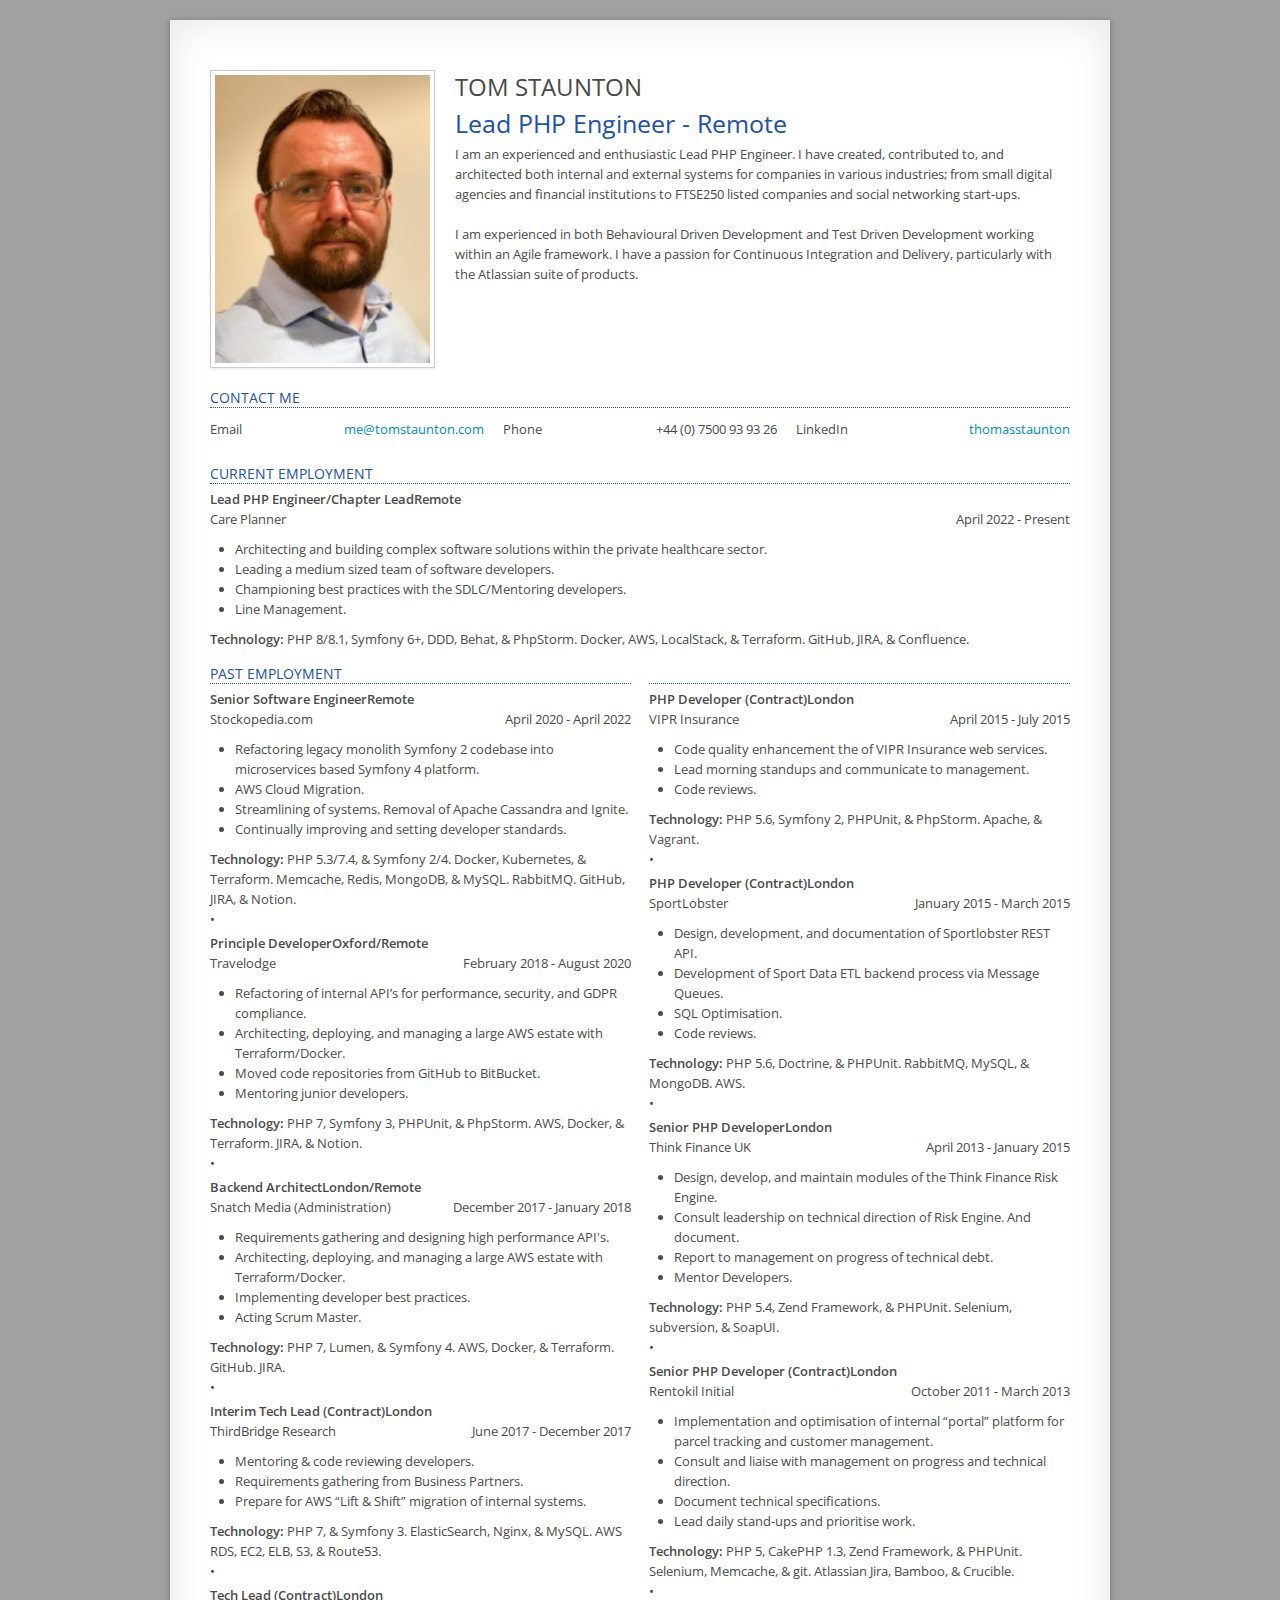
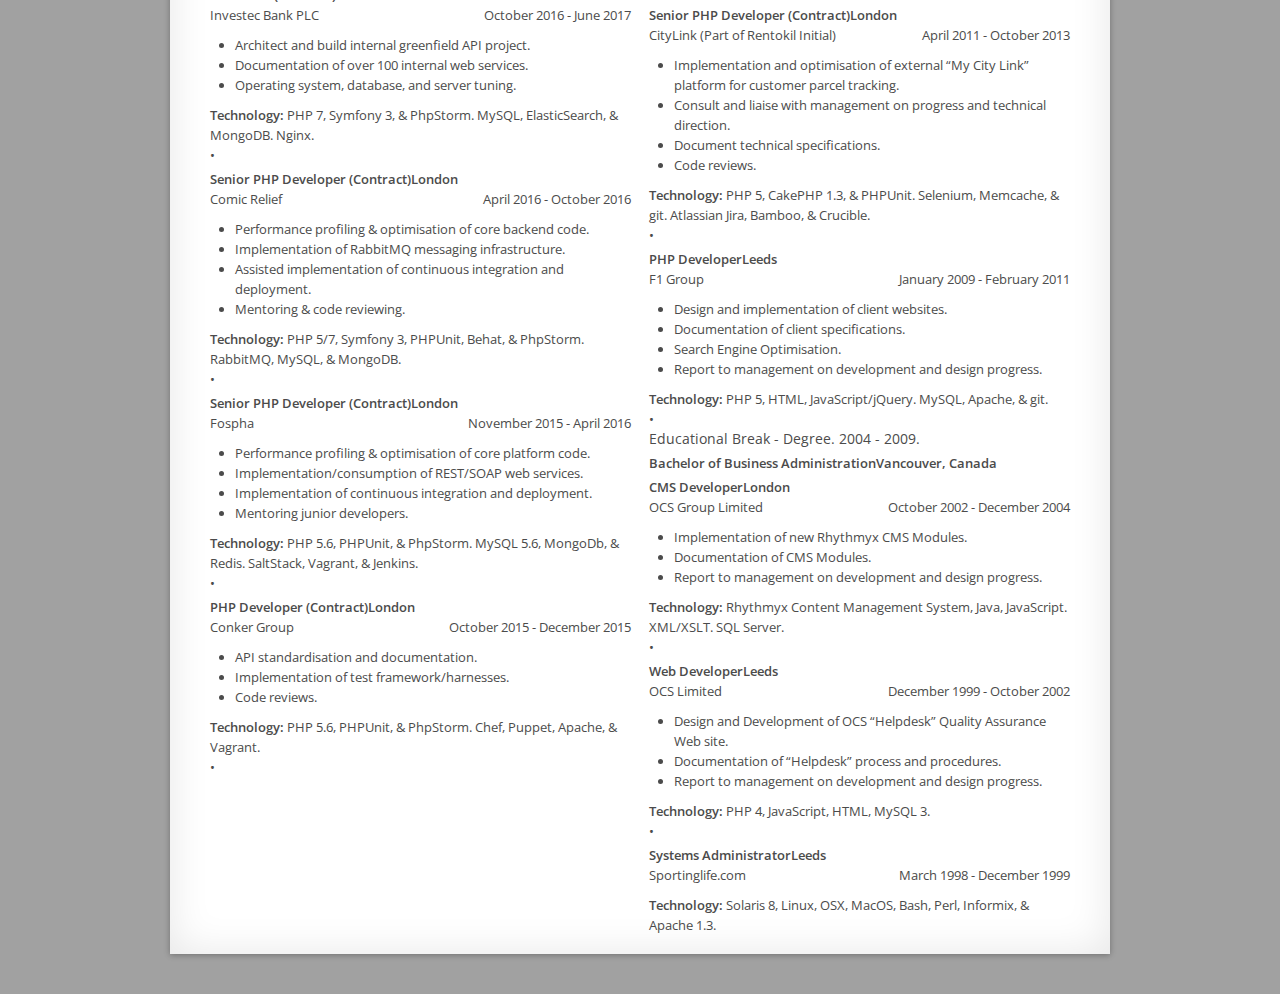
<file: index.html>
<!DOCTYPE html>
<html lang="en">
    <head>
        <meta charset="utf-8">
        <meta name="viewport" content="width=device-width, initial-scale=1.0">
        <meta name="description" content="Resumé/Curriculum Vitae of Tom Staunton. Tom Staunton is currently a Lead PHP Engineer/Chapter Lead at Care Planner.">
        <meta name="keywords" content="Tom Staunton, Thomas Staunton, Thomas Edward Andrew Staunton, Lead PHP Engineer, Chapter Lead, Remote Leadership, Remote Working, Remote PHP.">
        <meta name="author" content="Tom Staunton">
        <title>Tom Staunton - Lead PHP Engineer/Chapter Lead</title>
        
        <!-- Styles
        ================================================== -->
        <link rel="stylesheet" type="text/css" media="print" href="css/opensans.css" onload="this.media='all'">
        <link rel="stylesheet" type="text/css" media="print" href="css/bootstrap.min.css" onload="this.media='all'">
        <link rel="stylesheet" type="text/css" media="print" href="css/tomstaunton.css" onload="this.media='all'">
        
        <!--<link rel="stylesheet" type="text/css" media="screen" href="css/opensans.css">
        <link rel="stylesheet" type="text/css" media="screen" href="css/bootstrap.min.css">
        <link rel="stylesheet" type="text/css" media="screen" href="css/tomstaunton.css">-->
        
        <link rel="shortcut icon" href="favicon.ico">
        <link rel="apple-touch-icon" sizes="180x180" href="/apple-touch-icon.png">
	<link rel="icon" type="image/png" sizes="32x32" href="/favicon-32x32.png">
	<link rel="icon" type="image/png" sizes="16x16" href="/favicon-16x16.png">
    </head>

    <body>
        <div class="container-fluid wrapper">

            <!-- Heading 
            ================================================== -->
            <div class="row-fluid heading">
                
                <div class="span12">
                    <img class="my-picture" src="img/tom-staunton-profile-small.jpg" alt="Photo of Tom Staunton" width="180px" height="241px">
                    <h1 class="my-name">Tom Staunton</h1>
                    <h3 class="my-profession">Lead PHP Engineer - Remote</h3>
                    <p class="my-message">
                        <p>I am an experienced and enthusiastic Lead PHP Engineer. I have created, contributed to, and architected both internal and external systems for companies in various industries; from small digital agencies and financial institutions to FTSE250 listed companies and social networking start-ups. </p><br/>

<p>I am experienced in both Behavioural Driven Development and Test Driven Development working within an Agile framework. I have a passion for Continuous Integration and Delivery, particularly with the Atlassian suite of products.</p>
                    
                </div>
                

            </div>
            
            
            <!-- Contact 
            ================================================== -->
                    <h3 class="my-caption">Contact Me</h3>    
            <div class="row-fluid contact">
            
                
                <!--column 1 -->
                
                <div class="span4">
                <h4 class="my-info">
                        Email
                        <span>
                            <a href="mailto:me@tomstaunton.com">me@tomstaunton.com</a>
                        </span>
                    </h4>
                 </div>
                <div class="span4">
                
                    <h4 class="my-info">
                        Phone
                        <span>+44 (0) 7500 93 93 26</span>
                    </h4>
                </div>
                <div class="span4">
                <h4 class="my-info">
                        LinkedIn
                        <span>
                            <a href="https://www.linkedin.com/in/thomasstaunton" target="_blank">thomasstaunton</a>
                        </span>
                    </h4>
                 </div>

                
            <div class="row-fluid resume">
            
             <div class="span12">
            
            <h3 class="my-caption">Current Employment</h3>
			<h4 class="my-activity">Lead PHP Engineer/Chapter Lead<span>Remote</span></h4>
			<h5 class="my-venture">Care Planner<span>April 2022 - Present</span></h5>
			<p class="my-specifics">
				<ul>
				    	<li>Architecting and building complex software solutions within the private healthcare sector.</li>
				    	<li>Leading a medium sized team of software developers.</li>
				    	<li>Championing best practices with the SDLC/Mentoring developers.</li>
				    	<li>Line Management.</li>
			    	</ul> 
			    	<strong>Technology: </strong>PHP 8/8.1, Symfony 6+, DDD, Behat, & PhpStorm. Docker, AWS, LocalStack, & Terraform. GitHub, JIRA, & Confluence.
			</p>
            </div>
            </div>

            <!-- Resume 
            ================================================== -->
            <div class="row-fluid resume">
            
           

                <!-- column 1 -->
                <div class="span6">

			<h3 class="my-caption">Past Employment</h3>
			<h4 class="my-activity">Senior Software Engineer<span>Remote</span></h4>
			<h5 class="my-venture">Stockopedia.com<span>April 2020 - April 2022</span></h5>
			<p class="my-specifics">
				<ul>
				    	<li>Refactoring legacy monolith Symfony 2 codebase into microservices based Symfony 4 platform.</li>
				    	<li>AWS Cloud Migration.</li>
				    	<li>Streamlining of systems. Removal of Apache Cassandra and Ignite.</li>
				    	<li>Continually improving and setting developer standards.</li>
			    	</ul> 
			    	<div class="tech-list"><strong>Technology: </strong>PHP 5.3/7.4, & Symfony 2/4. Docker, Kubernetes, & Terraform. Memcache, Redis, MongoDB, & MySQL. RabbitMQ. GitHub, JIRA, & Notion. </div>
			    	<div class="my-divider">&#x2022;</div>
			</p>
			
			
			<h4 class="my-activity">Principle Developer<span>Oxford/Remote</span></h4>
			<h5 class="my-venture">Travelodge<span>February 2018 - August 2020</span></h5>
			<p class="my-specifics">
				<ul>
				    	<li>Refactoring of internal API’s for performance, security, and GDPR compliance.</li>
				    	<li>Architecting, deploying, and managing a large AWS estate with Terraform/Docker.</li>
				    	<li>Moved code repositories from GitHub to BitBucket.</li>
				    	<li>Mentoring junior developers.</li>
			    	</ul> 
			    	<div class="tech-list"><strong>Technology: </strong>PHP 7, Symfony 3, PHPUnit, & PhpStorm. AWS, Docker, & Terraform. JIRA, & Notion. </div>
			    	<div class="my-divider">&#x2022;</div>
			</p>
			
			<h4 class="my-activity">Backend Architect<span>London/Remote</span></h4>
			<h5 class="my-venture">Snatch Media (Administration)<span>December 2017 - January 2018</span></h5>
			<p class="my-specifics">
				<ul>
				    	<li>Requirements gathering and designing high performance API's.</li>
				    	<li>Architecting, deploying, and managing a large AWS estate with Terraform/Docker.</li>
				    	<li>Implementing developer best practices.</li>
				    	<li>Acting Scrum Master.</li>
			    	</ul> 
			    	<div class="tech-list"><strong>Technology: </strong>PHP 7, Lumen, & Symfony 4. AWS, Docker, & Terraform. GitHub. JIRA.</div>
			    	<div class="my-divider">&#x2022;</div>
			</p>
			
			<h4 class="my-activity">Interim Tech Lead (Contract)<span>London</span></h4>
			<h5 class="my-venture">ThirdBridge Research<span>June 2017 - December 2017</span></h5>
			<p class="my-specifics">
				<ul>
				    	<li>Mentoring & code reviewing developers.</li>
				    	<li>Requirements gathering from Business Partners.</li>
				    	<li>Prepare for AWS “Lift & Shift” migration of internal systems.</li>
			    	</ul> 
			    	<div class="tech-list"><strong>Technology: </strong>PHP 7, & Symfony 3. ElasticSearch, Nginx, & MySQL. AWS RDS, EC2, ELB, S3, & Route53.</div>
			    	<div class="my-divider">&#x2022;</div>
			</p>
			
			<h4 class="my-activity">Tech Lead (Contract)<span>London</span></h4>
			<h5 class="my-venture">Investec Bank PLC<span>October 2016 - June 2017</span></h5>
			<p class="my-specifics">
				<ul>
				    	<li>Architect and build internal greenfield API project.</li>
				    	<li>Documentation of over 100 internal web services. </li>
				    	<li>Operating system, database, and server tuning.</li>
			    	</ul> 
			    	<div class="tech-list"><strong>Technology: </strong>PHP 7, Symfony 3, & PhpStorm. MySQL, ElasticSearch, & MongoDB. Nginx.</div>
			    	<div class="my-divider">&#x2022;</div>
			</p>
			
			<h4 class="my-activity">Senior PHP Developer (Contract)<span>London</span></h4>
			<h5 class="my-venture">Comic Relief<span>April 2016 - October 2016</span></h5>
			<p class="my-specifics">
				<ul>
				    	<li>Performance profiling & optimisation of core backend code.</li>
				    	<li>Implementation of RabbitMQ messaging infrastructure.</li>
				    	<li>Assisted implementation of continuous integration and deployment.</li>
				    	<li>Mentoring & code reviewing.</li>
			    	</ul> 
			    	<div class="tech-list"><strong>Technology: </strong>PHP 5/7, Symfony 3, PHPUnit, Behat, & PhpStorm. RabbitMQ, MySQL, & MongoDB. </div>
			    	<div class="my-divider">&#x2022;</div>
			</p>
			
			<h4 class="my-activity">Senior PHP Developer (Contract)<span>London</span></h4>
			<h5 class="my-venture">Fospha<span>November 2015 - April 2016</span></h5>
			<p class="my-specifics">
				<ul>
				    	<li>Performance profiling & optimisation of core platform code.</li>
				    	<li>Implementation/consumption of REST/SOAP web services.</li>
				    	<li>Implementation of continuous integration and deployment.</li>
				    	<li>Mentoring junior developers.</li>
			    	</ul> 
			    	<div class="tech-list"><strong>Technology: </strong>PHP 5.6, PHPUnit, & PhpStorm. MySQL 5.6, MongoDb, & Redis. SaltStack, Vagrant, & Jenkins. </div>
			    	<div class="my-divider">&#x2022;</div>
			</p>
			
			<h4 class="my-activity">PHP Developer (Contract)<span>London</span></h4>
			<h5 class="my-venture">Conker Group<span>October 2015 - December 2015</span></h5>
			<p class="my-specifics">
				<ul>
				    	<li>API standardisation and documentation.</li>
				    	<li>Implementation of test framework/harnesses.</li>
				    	<li>Code reviews.</li>
			    	</ul> 
			    	<div class="tech-list"><strong>Technology: </strong>PHP 5.6, PHPUnit, & PhpStorm. Chef, Puppet, Apache, & Vagrant.</div>
			    	<div class="my-divider">&#x2022;</div>
			</p>
			
			
			
			
 </div>
                    
                <!-- column 2 -->
                <div class="span6">
                <h3 class="my-caption">&nbsp;</h3>
                
                <h4 class="my-activity">PHP Developer (Contract)<span>London</span></h4>
			<h5 class="my-venture">VIPR Insurance<span>April 2015 - July 2015</span></h5>
			<p class="my-specifics">
				<ul>
				    	<li>Code quality enhancement the of VIPR Insurance web services.</li>
				    	<li>Lead morning standups and communicate to management.</li>
				    	<li>Code reviews.</li>
			    	</ul> 
			    	<div class="tech-list"><strong>Technology: </strong>PHP 5.6, Symfony 2, PHPUnit, & PhpStorm. Apache, & Vagrant.</div>
			    	<div class="my-divider">&#x2022;</div>
			</p>
			
			<h4 class="my-activity">PHP Developer (Contract)<span>London</span></h4>
			<h5 class="my-venture">SportLobster<span>January 2015 - March 2015</span></h5>
			<p class="my-specifics">
				<ul>
				    	<li>Design, development, and documentation of Sportlobster REST API.</li>
				    	<li>Development of Sport Data ETL backend process via Message Queues.</li>
				    	<li>SQL Optimisation.</li>
				    	<li>Code reviews.</li>
			    	</ul> 
			    	<div class="tech-list"><strong>Technology: </strong>PHP 5.6, Doctrine, & PHPUnit. RabbitMQ, MySQL, & MongoDB. AWS.</div>
			    	<div class="my-divider">&#x2022;</div>
			</p>
			
			
			
			<h4 class="my-activity">Senior PHP Developer<span>London</span></h4>
			<h5 class="my-venture">Think Finance UK<span>April 2013 - January 2015</span></h5>
			<p class="my-specifics">
				<ul>
				    	<li>Design, develop, and maintain modules of the Think Finance Risk Engine.</li>
				    	<li>Consult leadership on technical direction of Risk Engine. And document.</li>
				    	<li>Report to management on progress of technical debt.</li>
				    	<li>Mentor Developers.</li>
			    	</ul> 
			    	<div class="tech-list"><strong>Technology: </strong>PHP 5.4, Zend Framework, & PHPUnit. Selenium, subversion, & SoapUI.</div>
			    	<div class="my-divider">&#x2022;</div>
			</p>

<h4 class="my-activity">Senior PHP Developer (Contract)<span>London</span></h4>
			<h5 class="my-venture">Rentokil Initial<span>October 2011 - March 2013</span></h5>
			<p class="my-specifics">
				<ul>
				    	<li>Implementation and optimisation of internal “portal” platform for parcel tracking and customer management.</li>
				    	<li>Consult and liaise with management on progress and technical direction.</li>
				    	<li>Document technical specifications.</li>
				    	<li>Lead daily stand-ups and prioritise work.</li>
			    	</ul> 
			    	<div class="tech-list"><strong>Technology: </strong>PHP 5, CakePHP 1.3, Zend Framework, & PHPUnit. Selenium, Memcache, & git. Atlassian Jira, Bamboo, & Crucible.</div>
			    	<div class="my-divider">&#x2022;</div>
			</p>
			
			<h4 class="my-activity">Senior PHP Developer (Contract)<span>London</span></h4>
			<h5 class="my-venture">CityLink (Part of Rentokil Initial)<span>April 2011 - October 2013</span></h5>
			<p class="my-specifics">
				<ul>
				    	<li>Implementation and optimisation of external “My City Link” platform for customer parcel tracking.</li>
				    	<li>Consult and liaise with management on progress and technical direction.</li>
				    	<li>Document technical specifications.</li>
				    	<li>Code reviews.</li>
			    	</ul> 
			    	<div class="tech-list"><strong>Technology: </strong>PHP 5, CakePHP 1.3, & PHPUnit. Selenium, Memcache, & git. Atlassian Jira, Bamboo, & Crucible.</div>
			    	<div class="my-divider">&#x2022;</div>
			</p>
			
			<h4 class="my-activity">PHP Developer<span>Leeds</span></h4>
			<h5 class="my-venture">F1 Group<span>January 2009 - February 2011</span></h5>
			<p class="my-specifics">
				<ul>
				    	<li>Design and implementation of client websites.</li>
				    	<li>Documentation of client specifications.</li>
				    	<li>Search Engine Optimisation.</li>
				    	<li>Report to management on development and design progress.</li>
			    	</ul> 
			    	<div class="tech-list"><strong>Technology: </strong>PHP 5, HTML, JavaScript/jQuery. MySQL, Apache, & git.</div>
			    	<div class="my-divider">&#x2022;</div>
			</p>



			<h5 class="my-education">
			Educational Break - Degree. 2004 - 2009. 
			</h5>
			<h4 class="my-activity">Bachelor of Business Administration<span>Vancouver, Canada</span></h4>
			<p class="my-education-end">
			</p>


			<h4 class="my-activity">CMS Developer<span>London</span></h4>
			<h5 class="my-venture">OCS Group Limited<span>October 2002 - December 2004</span></h5>
			<p class="my-specifics">
				<ul>
				    	<li>Implementation of new Rhythmyx CMS Modules.</li>
				    	<li>Documentation of CMS Modules.</li>
				    	<li>Report to management on development and design progress.</li>
			    	</ul> 
			    	<div class="tech-list"><strong>Technology: </strong>Rhythmyx Content Management System, Java, JavaScript. XML/XSLT. SQL Server.</div>
			    	<div class="my-divider">&#x2022;</div>
			</p>
			
			<h4 class="my-activity">Web Developer<span>Leeds</span></h4>
			<h5 class="my-venture">OCS Limited<span>December 1999 - October 2002</span></h5>
			<p class="my-specifics">
				<ul>
				    	<li>Design and Development of OCS “Helpdesk” Quality Assurance Web site.</li>
				    	<li>Documentation of “Helpdesk” process and procedures.</li>
				    	<li>Report to management on development and design progress.</li>
			    	</ul> 
			    	<div class="tech-list"><strong>Technology: </strong>PHP 4, JavaScript, HTML, MySQL 3.</div>
			    	<div class="my-divider">&#x2022;</div>
			</p>
			
			<h4 class="my-activity">Systems Administrator<span>Leeds</span></h4>
			<h5 class="my-venture">Sportinglife.com<span>March 1998 - December 1999</span></h5>
			<p class="my-specifics">
			    	<div class="tech-list"><strong>Technology: </strong>Solaris 8, Linux, OSX, MacOS, Bash, Perl, Informix, & Apache 1.3.</div>
			</p>

                </div>
                    
                <!-- column 3 -->
                <!--<div class="span4">

                    <h3 class="my-caption">Languages</h3>
                    
                    <h4 class="my-skill">
                        PHP 5, SQL, Blah , Blaj , ladl, dlafndslfn, dskfn
                    </h4>

                    <h3 class="my-caption">Frameworks</h3>
                    
                    <h4 class="my-skill">
                        CakePHP
                    </h4>
                    <h4 class="my-skill">
                        Symfony2 
                    </h4>
                    <h4 class="my-skill">
                        Doctrine 
                    </h4>
                    <h3 class="my-caption">Databases</h3>

                    <h4 class="my-skill">
                        MySQL
                    </h4>
                    <h4 class="my-skill">
                        MongoDb
                    </h4>

		<h3 class="my-caption">Servers</h3>

                    <h4 class="my-skill">
                        Apache

                    </h4>
                    <h4 class="my-skill">
                        Nginx
                    </h4>
			<h3 class="my-caption">Tools</h3>

                    <h4 class="my-skill">
                        Git/Subversion
                    </h4>
                    <h4 class="my-skill">
                        PHPUnit/Behat
                    </h4>
		<h4 class="my-skill">
                        Selenium/WireMock
                    </h4>

		<h3 class="my-caption">Applications</h3>

                    <h4 class="my-skill">
                        Atlassian JIRA
                    </h4>
                    <h4 class="my-skill">
                        Atlassian Bamboo & Stash
                    </h4>
		<h4 class="my-skill">
                        SonarQube
                    </h4>

<h3 class="my-caption">Operating Systems</h3>

                    <h4 class="my-skill">
                        Solaris 9/10
                    </h4>
                    <h4 class="my-skill">
                        Linux
                    </h4>
		<h4 class="my-skill">
                        Apple OSX
                    </h4>
                </div>-->
                    
            </div><!-- end of resume -->

        </div><!-- end of container -->
        </div>

    </body>
</html>
</file>
<file: css/opensans.css>
/* cyrillic-ext */
@font-face {
  font-family: 'Open Sans';
  font-style: normal;
  font-weight: 400;
  font-stretch: 100%;
  src: url(/font/memvYaGs126MiZpBA-UvWbX2vVnXBbObj2OVTSKmu1aB.woff2) format('woff2');
  unicode-range: U+0460-052F, U+1C80-1C88, U+20B4, U+2DE0-2DFF, U+A640-A69F, U+FE2E-FE2F;
}
/* cyrillic */
@font-face {
  font-family: 'Open Sans';
  font-style: normal;
  font-weight: 400;
  font-stretch: 100%;
  src: url(/font/memvYaGs126MiZpBA-UvWbX2vVnXBbObj2OVTSumu1aB.woff2) format('woff2');
  unicode-range: U+0301, U+0400-045F, U+0490-0491, U+04B0-04B1, U+2116;
}
/* greek-ext */
@font-face {
  font-family: 'Open Sans';
  font-style: normal;
  font-weight: 400;
  font-stretch: 100%;
  src: url(/font/memvYaGs126MiZpBA-UvWbX2vVnXBbObj2OVTSOmu1aB.woff2) format('woff2');
  unicode-range: U+1F00-1FFF;
}
/* greek */
@font-face {
  font-family: 'Open Sans';
  font-style: normal;
  font-weight: 400;
  font-stretch: 100%;
  src: url(/font/memvYaGs126MiZpBA-UvWbX2vVnXBbObj2OVTSymu1aB.woff2) format('woff2');
  unicode-range: U+0370-03FF;
}
/* hebrew */
@font-face {
  font-family: 'Open Sans';
  font-style: normal;
  font-weight: 400;
  font-stretch: 100%;
  src: url(/font/memvYaGs126MiZpBA-UvWbX2vVnXBbObj2OVTS2mu1aB.woff2) format('woff2');
  unicode-range: U+0590-05FF, U+200C-2010, U+20AA, U+25CC, U+FB1D-FB4F;
}
/* vietnamese */
@font-face {
  font-family: 'Open Sans';
  font-style: normal;
  font-weight: 400;
  font-stretch: 100%;
  src: url(/font/memvYaGs126MiZpBA-UvWbX2vVnXBbObj2OVTSCmu1aB.woff2) format('woff2');
  unicode-range: U+0102-0103, U+0110-0111, U+0128-0129, U+0168-0169, U+01A0-01A1, U+01AF-01B0, U+1EA0-1EF9, U+20AB;
}
/* latin-ext */
@font-face {
  font-family: 'Open Sans';
  font-style: normal;
  font-weight: 400;
  font-stretch: 100%;
  src: url(/font/memvYaGs126MiZpBA-UvWbX2vVnXBbObj2OVTSGmu1aB.woff2) format('woff2');
  unicode-range: U+0100-024F, U+0259, U+1E00-1EFF, U+2020, U+20A0-20AB, U+20AD-20CF, U+2113, U+2C60-2C7F, U+A720-A7FF;
}
/* latin */
@font-face {
  font-family: 'Open Sans';
  font-style: normal;
  font-weight: 400;
  font-stretch: 100%;
  src: url(/font/memvYaGs126MiZpBA-UvWbX2vVnXBbObj2OVTS-muw.woff2) format('woff2');
  unicode-range: U+0000-00FF, U+0131, U+0152-0153, U+02BB-02BC, U+02C6, U+02DA, U+02DC, U+2000-206F, U+2074, U+20AC, U+2122, U+2191, U+2193, U+2212, U+2215, U+FEFF, U+FFFD;
}
/* cyrillic-ext */
@font-face {
  font-family: 'Open Sans';
  font-style: normal;
  font-weight: 600;
  font-stretch: 100%;
  src: url(/font/memvYaGs126MiZpBA-UvWbX2vVnXBbObj2OVTSKmu1aB.woff2) format('woff2');
  unicode-range: U+0460-052F, U+1C80-1C88, U+20B4, U+2DE0-2DFF, U+A640-A69F, U+FE2E-FE2F;
}
/* cyrillic */
@font-face {
  font-family: 'Open Sans';
  font-style: normal;
  font-weight: 600;
  font-stretch: 100%;
  src: url(/font/memvYaGs126MiZpBA-UvWbX2vVnXBbObj2OVTSumu1aB.woff2) format('woff2');
  unicode-range: U+0301, U+0400-045F, U+0490-0491, U+04B0-04B1, U+2116;
}
/* greek-ext */
@font-face {
  font-family: 'Open Sans';
  font-style: normal;
  font-weight: 600;
  font-stretch: 100%;
  src: url(/font/memvYaGs126MiZpBA-UvWbX2vVnXBbObj2OVTSOmu1aB.woff2) format('woff2');
  unicode-range: U+1F00-1FFF;
}
/* greek */
@font-face {
  font-family: 'Open Sans';
  font-style: normal;
  font-weight: 600;
  font-stretch: 100%;
  src: url(/font/memvYaGs126MiZpBA-UvWbX2vVnXBbObj2OVTSymu1aB.woff2) format('woff2');
  unicode-range: U+0370-03FF;
}
/* hebrew */
@font-face {
  font-family: 'Open Sans';
  font-style: normal;
  font-weight: 600;
  font-stretch: 100%;
  src: url(/font/memvYaGs126MiZpBA-UvWbX2vVnXBbObj2OVTS2mu1aB.woff2) format('woff2');
  unicode-range: U+0590-05FF, U+200C-2010, U+20AA, U+25CC, U+FB1D-FB4F;
}
/* vietnamese */
@font-face {
  font-family: 'Open Sans';
  font-style: normal;
  font-weight: 600;
  font-stretch: 100%;
  src: url(/font/memvYaGs126MiZpBA-UvWbX2vVnXBbObj2OVTSCmu1aB.woff2) format('woff2');
  unicode-range: U+0102-0103, U+0110-0111, U+0128-0129, U+0168-0169, U+01A0-01A1, U+01AF-01B0, U+1EA0-1EF9, U+20AB;
}
/* latin-ext */
@font-face {
  font-family: 'Open Sans';
  font-style: normal;
  font-weight: 600;
  font-stretch: 100%;
  src: url(/font/memvYaGs126MiZpBA-UvWbX2vVnXBbObj2OVTSGmu1aB.woff2) format('woff2');
  unicode-range: U+0100-024F, U+0259, U+1E00-1EFF, U+2020, U+20A0-20AB, U+20AD-20CF, U+2113, U+2C60-2C7F, U+A720-A7FF;
}
/* latin */
@font-face {
  font-family: 'Open Sans';
  font-style: normal;
  font-weight: 600;
  font-stretch: 100%;
  src: url(/font/memvYaGs126MiZpBA-UvWbX2vVnXBbObj2OVTS-muw.woff2) format('woff2');
  unicode-range: U+0000-00FF, U+0131, U+0152-0153, U+02BB-02BC, U+02C6, U+02DA, U+02DC, U+2000-206F, U+2074, U+20AC, U+2122, U+2191, U+2193, U+2212, U+2215, U+FEFF, U+FFFD;
}
</file>
<file: css/tomstaunton.css>
body {
  background-color: #A1A1A1;  
  color: #4B4B4B;    
  font-family: "Open Sans", "Helvetica Neue", Helvetica, Arial, sans-serif;
  font-size: 13px;
  font-weight: 400;
  padding-bottom:40px; 
  padding-top:20px; 
}

h1, h2 , h3, h4, h5, p, li {
  font-family: "Open Sans", "Helvetica Neue", Helvetica, Arial, sans-serif;
  font-weight: 400;
  color: #4B4B4B;
  margin: 0;
  padding: 0;
}
i {
  margin-right: 3px;
}
a:hover {
  color: #006291;
  text-decoration: none;
}

/* container */
.container-fluid  { 
  max-width: 860px; 
  margin: 0 auto;
}
.wrapper {
  background-color: #FFFFFF;
  -webkit-box-shadow: 0 1px 6px rgba(0, 0, 0, 0.27), 0 0 40px rgba(0, 0, 0, 0.06) inset;
     -moz-box-shadow: 0 1px 6px rgba(0, 0, 0, 0.27), 0 0 40px rgba(0, 0, 0, 0.06) inset;
          box-shadow: 0 1px 6px rgba(0, 0, 0, 0.30), 0 0 40px rgba(0, 0, 0, 0.10) inset;  
  padding: 50px 40px 19px 40px;  
}
.my-info, 
.my-message, 
.my-skill, 
.my-specifics, 
.my-venture, 
.my-venture > span {
  font-size: 13px;
  font-weight: 400;
}
.contact, 
.heading, 
#portfolio, 
.resume {
  margin: 0 0 00;  
}


/* the header portion */
.my-picture {
  background-color: #FFFFFF;
  border: 1px solid #C0C0C0;
  width: 25%; 
border: 1px solid rgba(0, 0, 0, 0.2);
  -webkit-box-shadow: 0 1px 3px rgba(0, 0, 0, 0.1);
     -moz-box-shadow: 0 1px 3px rgba(0, 0, 0, 0.1);
          box-shadow: 0 1px 3px rgba(0, 0, 0, 0.1);
  float: left;
  margin: 0 20px 5px 0;
  padding: 4px;
}
.my-name {
  color: #4A4A4A;
  font-size: 24px;
  line-height: 34px;
  text-transform: uppercase;
}
.my-profession, 
.my-services {
  color: #2151AB;
}

  font-size: 16px; 
  line-height: 34px;
}
.my-profession {
  color: #2151AB;
}
.my-services {
  margin-top: 34px;
}
.my-services > a {
  float: right; 
}

/* resume */
.my-caption {
  border-bottom: 1px dotted #2151AB;
  /*color: #389B17;*/
  color: #2151AB;
  font-size: 14px;
  font-weight: 400;
  line-height: normal;
  margin-top: 15px;
  text-transform: uppercase;
}
.wrapper > .my-caption {
  margin-bottom: 11px;
}
.my-activity {
  font-size: 13px;
  font-weight: 600;
  margin-top: 4px;
}
.my-venture > span {
  float: right;
}
.my-specifics {
  margin-top: 5px;
  margin-bottom: 10px;
}
.my-skill {
  padding-top: 1px;
  font-weight: 400;
}
.my-skill + .my-skill {
  padding-bottom: -1px;
}
.my-skill > span {
  float: right;
  font-size: 10px;
  font-weight: 400;
  margin: 1px 0 0 0;
  padding: 0;
}
.my-caption + .my-activity, 
.my-caption + .my-venture,
.my-caption + .my-specifics, 
.my-caption + .my-skill, 
.my-caption + .my-info {
    margin-top: 5px;
}
.my-caption + .my-skill {
    margin-top: 4px;
}

/* portfolio */
#portfolio {
  margin-bottom: 40px;
}
.portfolio-item {
  display: inline-block;
  margin-bottom: 12px;
  vertical-align: top;
  width: 215px;
}
.portfolio-item > img {
  max-width: 100%;
  margin-bottom: -1px;
}
.portfolio-details {
  border: 1px solid #D1D1D1;
  padding: 12px 12px 10px 12px;
}
.portfolio-details > h4 {
  color: #3c3c3c;
  font-size: 12px; 
  font-weight: 600;
  line-height: normal;
  margin-bottom: 3px;
  text-transform: uppercase;
}
.portfolio-details > p {
  font-size: 13px;
  font-weight: 400;
  line-height: 1.4;
  margin-top: 5px;
}
.portfolio-details > p + img {
  margin-top: 10px;
  margin-bottom: 5px;
}
.portfolio-details > h4 + img {
  margin-top: 7px;
  margin-bottom: 5px;
}
.portfolio-details > img + h4 {
   margin-top: 10px;
}
.portfolio-details a {
  font-size: 13px;
  font-weight: 400;
}
.portfolio-details i {
  font-size: 13px;
  font-weight: normal;
}
.portfolio-links {
  margin-top: 10px !important;
}

/* contact tab */
#my-location {
  border: 1px solid #D8D8D8;
  height: 200px;
  margin-bottom: 5px;
  width: 100%;
}
#my-location img {
    max-width: none;
}
.my-info {
  height: 20px; 
  display: block;
}
.my-info > span {
  float: right;
}


@media (min-width: 768px) and (max-width: 979px) {

  .wrapper {
    padding: 50px 30px 19px 30px;  
  }

}

@media (min-width: 768px) and (max-width: 768px) {
  
  body {
    padding: 0;
  }
  .wrapper {
    padding: 50px 30px 19px 30px;  
  }

}

@media (min-width: 569px) and (max-width: 767px) {
  
  body {
    padding: 0;
  }
  .wrapper {
    padding: 40px 30px 0px 30px;  
  }
  .contact, 
  .heading, 
  #portfolio, 
  .resume {
    margin: 0 0 25px 0;  
  }

}

@media (min-width: 240px) and (max-width: 568px) {

  body {
    padding: 0;
  }
  .wrapper {
    padding: 25px 20px 0px 20px;  
  }
  .contact, 
  .heading, 
  #portfolio, 
  .resume {
    margin: 0 0 25px 0;  
  }
  .my-picture {
    width: 70px;
    margin: 0px 10px 0px 0px;
  }
  .my-name {
    font-size: 16px; 
    line-height: 20px;
  }
  .my-profession {
    font-size: 14px;
    line-height: 24px;
  }
  .my-services {
    font-size: 14px;
    line-height: 24px;
    margin-top: 10px;
  }
  .my-message, 
  .my-servicetext {
    line-height: 16px; 
  }

}
</file>
